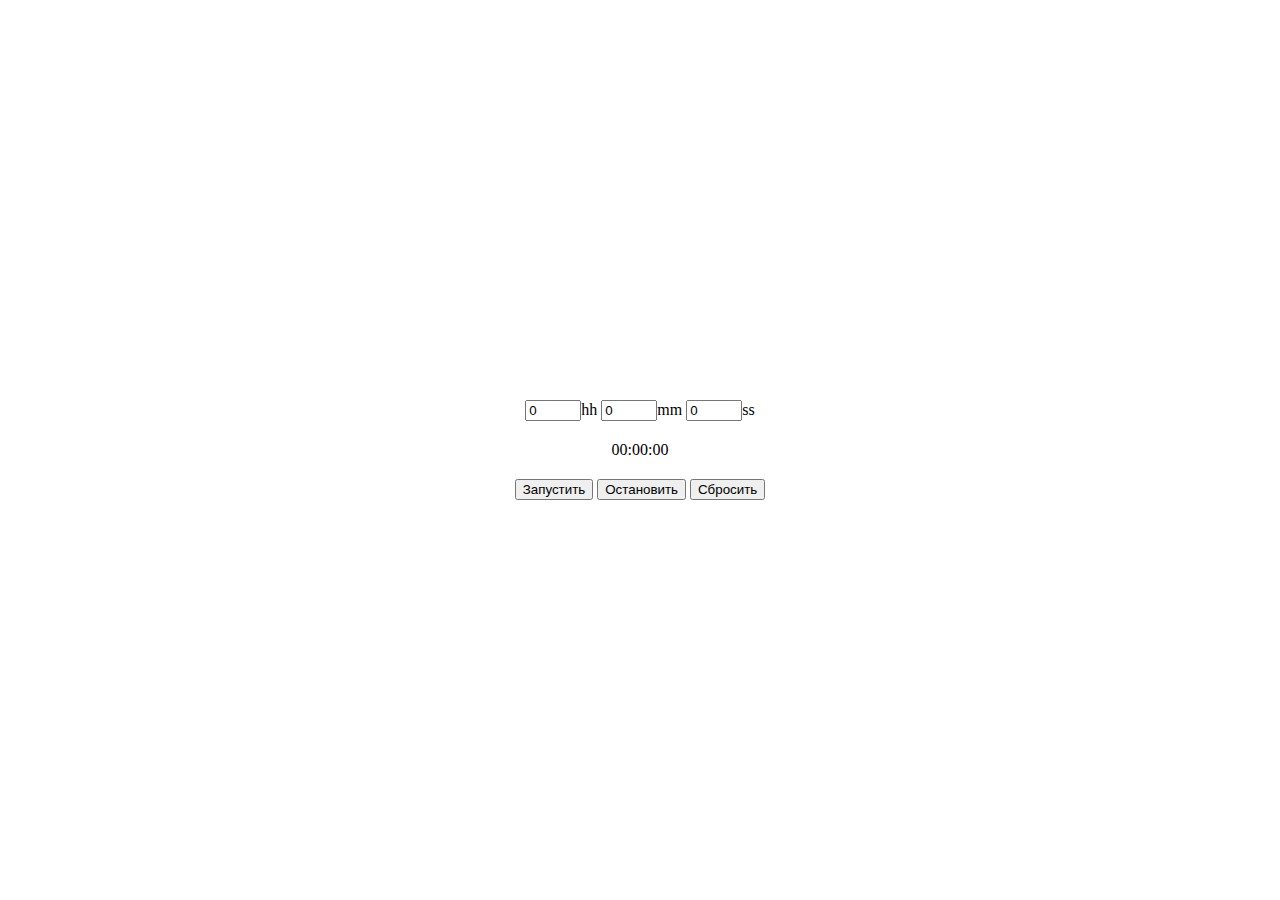
<file: 1 task/index.html>
<!DOCTYPE html>
<html lang="ru">
<head>
  <meta charset="UTF-8">
  <meta http-equiv="X-UA-Compatible" content="IE=edge">
  <meta name="viewport" content="width=device-width, initial-scale=1.0">
  <link rel="stylesheet" href="style.css">
  <title>Таймер</title>
</head>
<body>
  <main class="timer-wrap">
    <div class="inputs">
      <input id="hours" type="number" min="0" max="23" value="0"><span>hh</span>
      <input id="minutes" type="number" min="0" max="59" value="0"><span>mm</span>
      <input id="seconds" type="number" min="0" max="59" value="0"><span>ss</span>
    </div>
    <p class="timer" id="timer">00:00:00</p>
    <div class="buttons">
      <button id="play">Запустить</button>
      <button id="stop">Остановить</button>
      <button id="reset">Сбросить</button>
    </div>
  </main>
  <script src="index.js"></script>
</body>
</html>
</file>
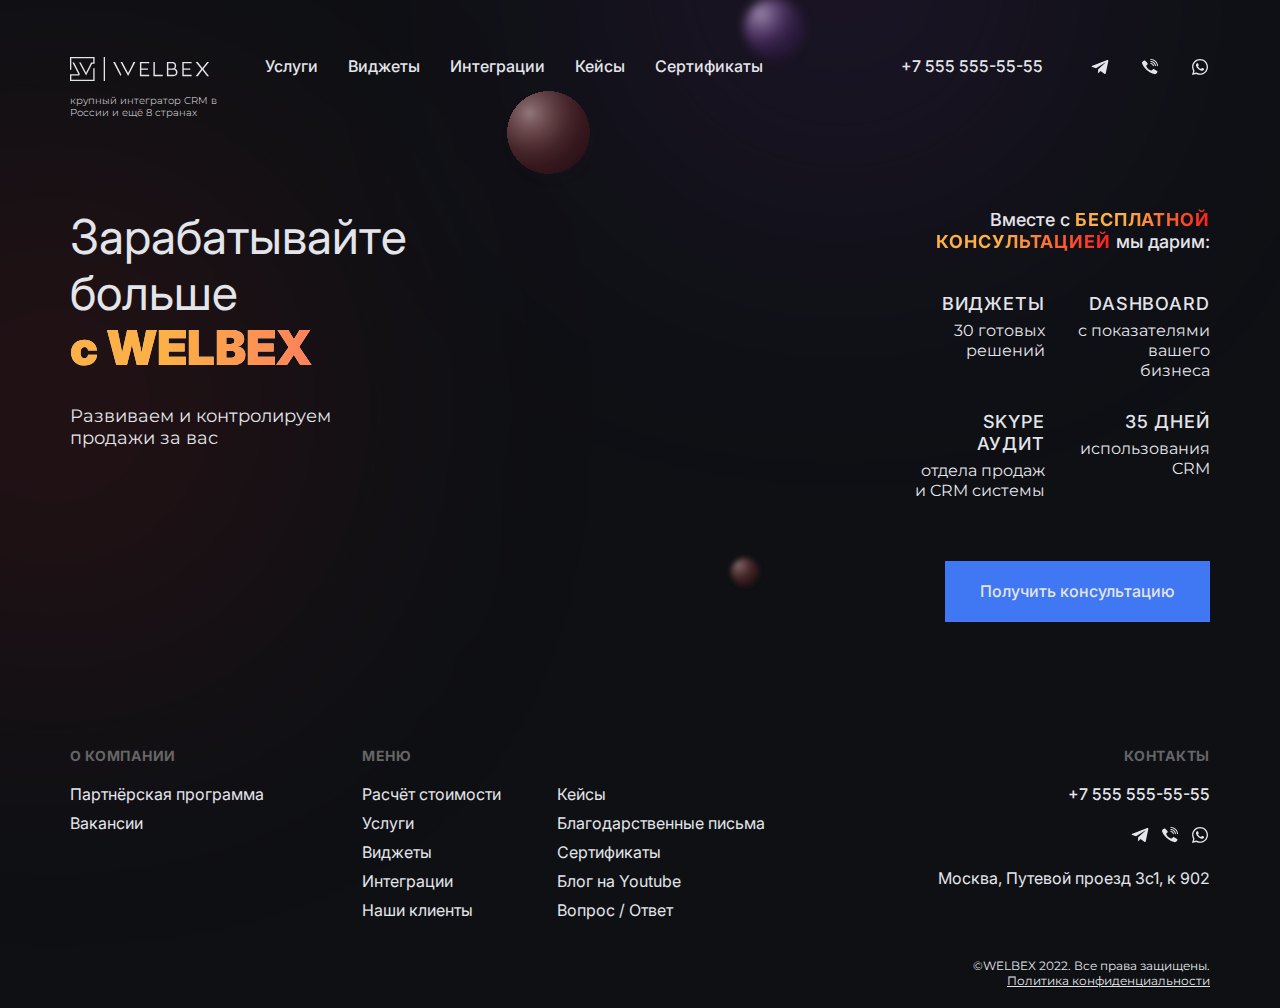
<file: 2 task/index.html>
<!DOCTYPE html>
<html lang="ru">
<head>
  <meta charset="UTF-8">
  <meta http-equiv="X-UA-Compatible" content="IE=edge">
  <meta name="viewport" content="width=device-width, initial-scale=1.0, maximum-scale=1">
  <link rel="stylesheet" href="index.css">
  <link rel="preconnect" href="https://fonts.googleapis.com">
  <link rel="preconnect" href="https://fonts.gstatic.com" crossorigin>
  <link href="https://fonts.googleapis.com/css2?family=Inter:wght@100;200;300;400;500;600;700;800;900&family=Montserrat:wght@300;400;500;600;700;800;900&display=swap" rel="stylesheet">
  <title>Welbex</title>
</head>
<body>
  <header class="header">
    <div class="container header-body">
      <div class="header-left">
        <a href="#" class="header-logo">
          <div class="header-logo__image">
            <svg width="140" height="24" viewBox="0 0 140 24" xmlns="http://www.w3.org/2000/svg">
              <g clip-path="url(#clip0_0_31)">
              <path fill-rule="evenodd" clip-rule="evenodd" d="M45.0018 5L51.2891 17.5571L50.4983 19.1196L43.1697 5H45.0018ZM65.3871 5L58.1163 19.1196L50.4598 5H52.2341L58.1163 16.051C58.412 15.4861 58.7463 14.8367 59.1191 14.1025C59.492 13.3682 59.8681 12.6121 60.2474 11.8339C60.6267 11.0557 61.0028 10.287 61.3756 9.52769C61.7484 8.76837 62.086 8.07494 62.3881 7.4474C62.6903 6.81986 62.9442 6.28646 63.1499 5.84718C63.3556 5.4079 63.4906 5.12551 63.5549 5H65.3871ZM79.2619 6.37431V5H69.9275V19.1384H79.2619V17.7642H71.3547V12.7752H77.9505V11.4009H71.3547V6.37431H79.2619ZM83.4167 19.1384V5H84.8438V17.7642H92.7511V19.1384H83.4167ZM96.9058 5V19.1384H103.829C103.932 19.1384 104.161 19.1039 104.514 19.0349C104.868 18.9658 105.25 18.8121 105.662 18.5737C105.855 18.4607 106.057 18.3132 106.269 18.1313C106.481 17.9492 106.671 17.7265 106.838 17.4629C107.005 17.1993 107.143 16.8887 107.253 16.5311C107.362 16.1733 107.417 15.756 107.417 15.2791C107.417 14.7394 107.346 14.2687 107.205 13.8671C107.063 13.4655 106.883 13.1204 106.665 12.8317C106.446 12.543 106.198 12.3108 105.922 12.1351C105.646 11.9594 105.366 11.8213 105.083 11.7209C105.366 11.4448 105.61 11.0652 105.816 10.582C106.022 10.0988 106.124 9.51828 106.124 8.84053C106.124 8.3385 106.07 7.90551 105.961 7.54153C105.851 7.17756 105.713 6.86379 105.546 6.60023C105.379 6.33666 105.192 6.11702 104.987 5.94131C104.781 5.7656 104.582 5.62126 104.389 5.50831C104.17 5.3828 103.961 5.28553 103.762 5.2165C103.563 5.14747 103.383 5.09727 103.222 5.06589C103.061 5.03451 102.929 5.01569 102.827 5.00941C102.724 5.00314 102.666 5 102.653 5H96.9058ZM103.791 17.7642C103.842 17.7642 103.984 17.7422 104.215 17.6982C104.447 17.6543 104.694 17.5508 104.958 17.3877C105.221 17.2244 105.456 16.9766 105.662 16.6439C105.867 16.3114 105.97 15.8564 105.97 15.2791C105.97 14.7017 105.867 14.2468 105.662 13.9142C105.456 13.5816 105.221 13.3306 104.958 13.1611C104.694 12.9917 104.443 12.885 104.206 12.8411C103.968 12.7972 103.823 12.7752 103.772 12.7752H98.333V17.7642H103.791ZM103.068 11.3256C102.843 11.3758 102.704 11.4009 102.653 11.4009H98.333V6.37431H102.653C102.679 6.37431 102.801 6.39313 103.019 6.43078C103.238 6.46844 103.476 6.56571 103.733 6.72259C103.99 6.87948 104.225 7.12422 104.437 7.45681C104.649 7.78941 104.755 8.25065 104.755 8.84053C104.755 9.41788 104.656 9.87597 104.456 10.2148C104.257 10.5537 104.032 10.811 103.781 10.9867C103.531 11.1624 103.293 11.2754 103.068 11.3256ZM121.639 5V6.37431H113.731V11.4009H120.327V12.7752H113.731V17.7642H121.639V19.1384H112.304V5H121.639ZM132.331 13.1141L137.153 19.1384H139.043L133.431 12.0598L139.043 5H137.153L132.331 11.0244L127.78 5H125.639L131.251 12.0598L125.639 19.1384H127.78L132.331 13.1141Z"/>
              </g>
              <g clip-path="url(#clip1_0_31)">
              <path fill-rule="evenodd" clip-rule="evenodd" d="M24.5946 0H0V12.7841H1.3208V1.28886H23.2738V5.52746H21.0842V5.53671H21.0684C21.0096 5.65146 20.8861 5.90965 20.698 6.31127C20.5098 6.7129 20.2776 7.20058 20.0012 7.77434C19.7249 8.34809 19.4162 8.98207 19.0752 9.67634C18.7342 10.3706 18.3901 11.0734 18.0433 11.7848C17.6964 12.4963 17.3524 13.1876 17.0114 13.859C16.6704 14.5302 16.3647 15.1241 16.0941 15.6404L10.7143 5.53671H9.09151L16.0941 18.446L22.1009 6.7853H24.5927V6.77176H24.5946V0ZM0 17.1961H0.00609518V17.1819H8.47042L2.42401 5.53671H4.0997L9.84995 17.0175L9.1268 18.446L9.1157 18.4247V18.4398H1.3208V22.7111H23.2738V11.1838H24.5946V24H0V17.1961ZM33.6949 24V0H35.0517V24H33.6949Z"/>
              </g>
              <defs>
              <clipPath id="clip0_0_31">
              <rect width="97" height="15" fill="white" transform="translate(43 5)"/>
              </clipPath>
              <clipPath id="clip1_0_31">
              <rect width="35" height="24" fill="white"/>
              </clipPath>
              </defs>
            </svg>            
          </div>
          <p class="header-logo__text">крупный интегратор CRM в Росcии и ещё 8 странах</p>
        </a>
        <ul class="header-menu">
          <li class="header-menu__item">
            <a href="#">Услуги</a>
          </li>
          <li class="header-menu__item">
            <a href="#">Виджеты</a>
          </li>
          <li class="header-menu__item">
            <a href="#">Интеграции</a>
          </li>
          <li class="header-menu__item">
            <a href="#">Кейсы</a>
          </li>
          <li class="header-menu__item">
            <a href="#">Сертификаты</a>
          </li>
        </ul>
      </div>
      <div class="header-contacts">
        <a href="tel:+75555555555" class="header-contacts__phone">+7 555 555-55-55</a>
        <div class="header-contacts__messengers">
          <a href="#" class="header-contacts__messengers__items">
            <svg width="20" height="20" viewBox="0 0 20 20" xmlns="http://www.w3.org/2000/svg">
              <path d="M17.2208 3.09753L2.44582 8.79503C1.43748 9.20003 1.44332 9.76253 2.26082 10.0134L6.05415 11.1967L14.8308 5.6592C15.2458 5.4067 15.625 5.54253 15.3133 5.8192L8.20248 12.2367H8.20082L8.20248 12.2375L7.94082 16.1475C8.32415 16.1475 8.49332 15.9717 8.70831 15.7642L10.5508 13.9725L14.3833 16.8034C15.09 17.1925 15.5975 16.9925 15.7733 16.1492L18.2892 4.29253C18.5466 3.26003 17.895 2.79253 17.2208 3.09753Z"/>
            </svg>
          </a>
          <a href="#" class="header-contacts__messengers__items">
            <svg width="20" height="19" viewBox="0 0 20 19" xmlns="http://www.w3.org/2000/svg">
              <path d="M10.7742 2C10.4891 2 10.2581 2.21952 10.2581 2.49032C10.2581 2.76112 10.4891 2.98065 10.7742 2.98065C14.1948 2.98065 16.9677 5.61494 16.9677 8.86452C16.9677 9.13531 17.1988 9.35484 17.4839 9.35484C17.7689 9.35484 18 9.13531 18 8.86452C18 5.07335 14.7649 2 10.7742 2Z"/>
              <path d="M4.1673 3.59966C4.45986 3.4568 4.97514 3.3844 5.27048 3.64579C5.63965 3.97253 6.20861 4.54529 6.59951 5.04502C6.9904 5.54475 7.53764 6.30588 7.61582 6.47502C7.694 6.64416 7.78086 7.24384 7.38997 7.60518C7.07726 7.89425 6.669 8.15104 6.50395 8.2433C6.35049 8.37143 6.09916 8.74764 6.32154 9.22738C6.59951 9.82706 7.19887 11.0033 8.23256 11.8798C9.26625 12.7562 10.3607 13.2175 11.047 13.3636C11.0906 13.3636 11.1467 13.3735 11.2116 13.385C11.4441 13.426 11.7906 13.4872 12.0894 13.1868C12.3951 12.8793 12.6742 12.5564 12.7756 12.4333C12.9348 12.2693 13.3975 11.9905 13.9743 12.1873C14.6953 12.4333 15.5205 12.9715 15.894 13.2252C16.1928 13.4282 16.8582 13.9095 17.1536 14.1247C17.3331 14.2554 17.6331 14.6445 17.3968 15.1549C17.1014 15.7931 15.8419 17.2 14.7127 17.2C14.2957 17.2 10.2652 16.116 6.70374 13.0561C4.42881 11.1015 2.47054 7.71025 2.13466 6.56728C2.00726 6.29563 1.8567 5.62625 2.27365 5.12191C2.6906 4.61756 3.15968 4.09169 4.1673 3.59966Z"/>
              <path d="M10.7742 5.92258C10.4891 5.92258 10.2581 6.14211 10.2581 6.4129C10.2581 6.6837 10.4891 6.90323 10.7742 6.90323C11.9144 6.90323 12.8387 7.78133 12.8387 8.86452C12.8387 9.13531 13.0698 9.35484 13.3548 9.35484C13.6399 9.35484 13.871 9.13531 13.871 8.86452C13.871 7.23973 12.4845 5.92258 10.7742 5.92258Z"/>
              <path d="M10.2581 4.45161C10.2581 4.18082 10.4891 3.96129 10.7742 3.96129C13.6247 3.96129 15.9355 6.15654 15.9355 8.86452C15.9355 9.13531 15.7044 9.35484 15.4194 9.35484C15.1343 9.35484 14.9032 9.13531 14.9032 8.86452C14.9032 6.69813 13.0546 4.94194 10.7742 4.94194C10.4891 4.94194 10.2581 4.72241 10.2581 4.45161Z"/>
            </svg>
          </a>
          <a href="#" class="header-contacts__messengers__items">
            <svg width="20" height="20" viewBox="0 0 20 20" xmlns="http://www.w3.org/2000/svg">
              <path fill-rule="evenodd" clip-rule="evenodd" d="M15.6687 4.32548C14.9307 3.58614 14.0527 2.99991 13.0854 2.60073C12.1181 2.20155 11.0808 1.99738 10.0337 2.00003C5.64281 2.00003 2.06833 5.55666 2.06656 9.92847C2.06656 11.3257 2.43305 12.6893 3.12967 13.8923L2 18L6.22318 16.8969C7.39135 17.5298 8.70011 17.8616 10.0302 17.8622H10.0337C14.4237 17.8622 17.9982 14.3056 18 9.93377C18.003 8.89203 17.7985 7.86002 17.3984 6.8974C16.9982 5.93478 16.4104 5.06063 15.6687 4.32548ZM10.0337 16.5242H10.031C8.84504 16.5243 7.68086 16.2067 6.66067 15.6048L6.41929 15.4617L3.91325 16.1161L4.58147 13.6847L4.4244 13.4356C3.76132 12.385 3.4103 11.1692 3.41187 9.92847C3.41364 6.29501 6.3838 3.33895 10.0364 3.33895C10.9062 3.33703 11.7679 3.50683 12.5714 3.83853C13.3749 4.17023 14.1043 4.65725 14.7174 5.27138C15.3339 5.88259 15.8224 6.60933 16.1549 7.4096C16.4875 8.20986 16.6573 9.06779 16.6547 9.93377C16.6529 13.5672 13.6827 16.5242 10.0337 16.5242ZM13.6659 11.588C13.4662 11.4882 12.4883 11.0095 12.3055 10.9433C12.1236 10.877 11.9913 10.8443 11.8582 11.0422C11.7251 11.24 11.3435 11.686 11.2273 11.8185C11.111 11.951 10.9948 11.9669 10.796 11.868C10.5972 11.7691 9.95561 11.5597 9.1951 10.885C8.6032 10.3595 8.20387 9.71121 8.08762 9.51249C7.97137 9.31377 8.0752 9.2069 8.17547 9.10799C8.2651 9.01967 8.37425 8.87659 8.47364 8.76089C8.57303 8.64519 8.60587 8.56305 8.67242 8.43057C8.73898 8.29809 8.70614 8.1824 8.65556 8.08348C8.60587 7.98368 8.20742 7.00863 8.04147 6.61207C7.88085 6.22788 7.71668 6.27911 7.59422 6.27381C7.46739 6.26865 7.34046 6.26629 7.21352 6.26674C7.11258 6.2693 7.01327 6.29259 6.9218 6.33515C6.83033 6.3777 6.74868 6.4386 6.68196 6.51404C6.49916 6.71276 5.98535 7.19145 5.98535 8.1665C5.98535 9.14155 6.69883 10.0839 6.79821 10.2164C6.8976 10.3489 8.2021 12.3493 10.1988 13.2078C10.6744 13.4118 11.0454 13.5337 11.3338 13.6255C11.8103 13.7766 12.2442 13.7545 12.5877 13.7041C12.9701 13.6476 13.7653 13.2254 13.9312 12.7626C14.0971 12.2999 14.0971 11.9033 14.0475 11.8203C13.9978 11.7373 13.8638 11.6869 13.6659 11.588Z"/>
            </svg>
          </a>
        </div>
      </div>
    </div>
    <nav class="container mobile-header">
      <ul class="mobile-menu">
        <li class="mobile-menu__item"><a href="#">Услуги</a></li>
        <li class="mobile-menu__item"><a href="#">Виджеты</a></li>
        <li class="mobile-menu__item"><a href="#">Интеграции</a></li>
        <li class="mobile-menu__item"><a href="#">Кейсы</a></li>
      </ul>
    </nav>
  </header>
  <main class="main">
    <div class="container main-body">
      <div class="main-left">
        <h1 class="main-left__title">
          Зарабатывайте больше 
          <p class="main-left__title__decor">с WELBEX</p>
        </h1>
        <p class="main-left__subtitle">Развиваем и контролируем продажи за вас</p>
      </div>
      <div class="main-right">
        <p class="main-right__title">Вместе с <span class="main-right__title__decor">бесплатной</span> <span class="main-right__title__decor">консультацией</span> мы дарим:</p>
        <div class="main-right-bonuses">
          <div class="main-right-bonuses__item">
            <h3 class="main-right-bonuses__item__title">Виджеты</h3>
            <p class="main-right-bonuses__item__text">30 готовых решений</p>
          </div>
          <div class="main-right-bonuses__item">
            <h3 class="main-right-bonuses__item__title">Dashboard</h3>
            <p class="main-right-bonuses__item__text">с показателями вашего бизнеса</p>
          </div>
          <div class="main-right-bonuses__item">
            <h3 class="main-right-bonuses__item__title">Skype аудит</h3>
            <p class="main-right-bonuses__item__text">отдела продаж и CRM системы</p>
          </div>
          <div class="main-right-bonuses__item">
            <h3 class="main-right-bonuses__item__title">35 дней</h3>
            <p class="main-right-bonuses__item__text">использования CRM</p>
          </div>
        </div>
        <button class="main-right__button">Получить консультацию</button>
        <div class="main-right-bonuses-mobile mobile">
          <div class="main-right-bonuses-mobile__item">
            <div class="main-right-bonuses-mobile__item__text">skype аудит</div>
            <div class="main-right-bonuses-mobile__item__text">dashboard</div>
          </div>
          <div class="main-right-bonuses-mobile__item">
            <div class="main-right-bonuses-mobile__item__text">30 виджетов</div>
            <div class="main-right-bonuses-mobile__item__text">месяц amocrm</div>
          </div>
        </div>
      </div>
    </div>
  </main>
  <footer class="footer">
    <div class="container footer-body">
      <div class="footer-left">
        <div class="footer-about">
          <div class="footer__title">О компании</div>
          <ul class="footer-links">
            <li class="footer-links__item"><a href="#">Партнёрская программа</a></li>
            <li class="footer-links__item"><a href="#">Вакансии</a></li>
          </ul>
        </div>
        <div class="footer-menu">
          <div class="footer__title">Меню</div>
          <ul class="footer-links">
            <li class="footer-links__item"><a href="#">Расчёт стоимости</a></li>
            <li class="footer-links__item"><a href="#">Услуги</a></li>
            <li class="footer-links__item"><a href="#">Виджеты</a></li>
            <li class="footer-links__item"><a href="#">Интеграции</a></li>
            <li class="footer-links__item"><a href="#">Наши клиенты</a></li>
            <li class="footer-links__item"><a href="#">Кейсы</a></li>
            <li class="footer-links__item"><a href="#">Благодарственные письма</a></li>
            <li class="footer-links__item"><a href="#">Сертификаты</a></li>
            <li class="footer-links__item"><a href="#">Блог на Youtube</a></li>
            <li class="footer-links__item"><a href="#">Вопрос / Ответ</a></li>
          </ul>
        </div>
      </div>
      <div class="footer-right">
        <div class="footer-contacts">
          <div class="footer__title">Контакты</div>
          <a href="tel:+75555555555" class="footer-contacts__phone">+7 555 555-55-55</a>
          <div class="footer-contacts__messengers">
            <a href="#" class="footer-contacts__messengers__items">
              <svg width="20" height="20" viewBox="0 0 20 20" xmlns="http://www.w3.org/2000/svg">
                <path d="M17.2208 3.09753L2.44582 8.79503C1.43748 9.20003 1.44332 9.76253 2.26082 10.0134L6.05415 11.1967L14.8308 5.6592C15.2458 5.4067 15.625 5.54253 15.3133 5.8192L8.20248 12.2367H8.20082L8.20248 12.2375L7.94082 16.1475C8.32415 16.1475 8.49332 15.9717 8.70831 15.7642L10.5508 13.9725L14.3833 16.8034C15.09 17.1925 15.5975 16.9925 15.7733 16.1492L18.2892 4.29253C18.5466 3.26003 17.895 2.79253 17.2208 3.09753Z"/>
              </svg>
            </a>
            <a href="#" class="footer-contacts__messengers__items">
              <svg width="20" height="19" viewBox="0 0 20 19" xmlns="http://www.w3.org/2000/svg">
                <path d="M10.7742 2C10.4891 2 10.2581 2.21952 10.2581 2.49032C10.2581 2.76112 10.4891 2.98065 10.7742 2.98065C14.1948 2.98065 16.9677 5.61494 16.9677 8.86452C16.9677 9.13531 17.1988 9.35484 17.4839 9.35484C17.7689 9.35484 18 9.13531 18 8.86452C18 5.07335 14.7649 2 10.7742 2Z"/>
                <path d="M4.1673 3.59966C4.45986 3.4568 4.97514 3.3844 5.27048 3.64579C5.63965 3.97253 6.20861 4.54529 6.59951 5.04502C6.9904 5.54475 7.53764 6.30588 7.61582 6.47502C7.694 6.64416 7.78086 7.24384 7.38997 7.60518C7.07726 7.89425 6.669 8.15104 6.50395 8.2433C6.35049 8.37143 6.09916 8.74764 6.32154 9.22738C6.59951 9.82706 7.19887 11.0033 8.23256 11.8798C9.26625 12.7562 10.3607 13.2175 11.047 13.3636C11.0906 13.3636 11.1467 13.3735 11.2116 13.385C11.4441 13.426 11.7906 13.4872 12.0894 13.1868C12.3951 12.8793 12.6742 12.5564 12.7756 12.4333C12.9348 12.2693 13.3975 11.9905 13.9743 12.1873C14.6953 12.4333 15.5205 12.9715 15.894 13.2252C16.1928 13.4282 16.8582 13.9095 17.1536 14.1247C17.3331 14.2554 17.6331 14.6445 17.3968 15.1549C17.1014 15.7931 15.8419 17.2 14.7127 17.2C14.2957 17.2 10.2652 16.116 6.70374 13.0561C4.42881 11.1015 2.47054 7.71025 2.13466 6.56728C2.00726 6.29563 1.8567 5.62625 2.27365 5.12191C2.6906 4.61756 3.15968 4.09169 4.1673 3.59966Z"/>
                <path d="M10.7742 5.92258C10.4891 5.92258 10.2581 6.14211 10.2581 6.4129C10.2581 6.6837 10.4891 6.90323 10.7742 6.90323C11.9144 6.90323 12.8387 7.78133 12.8387 8.86452C12.8387 9.13531 13.0698 9.35484 13.3548 9.35484C13.6399 9.35484 13.871 9.13531 13.871 8.86452C13.871 7.23973 12.4845 5.92258 10.7742 5.92258Z"/>
                <path d="M10.2581 4.45161C10.2581 4.18082 10.4891 3.96129 10.7742 3.96129C13.6247 3.96129 15.9355 6.15654 15.9355 8.86452C15.9355 9.13531 15.7044 9.35484 15.4194 9.35484C15.1343 9.35484 14.9032 9.13531 14.9032 8.86452C14.9032 6.69813 13.0546 4.94194 10.7742 4.94194C10.4891 4.94194 10.2581 4.72241 10.2581 4.45161Z"/>
              </svg>
            </a>
            <a href="#" class="footer-contacts__messengers__items">
              <svg width="20" height="20" viewBox="0 0 20 20" xmlns="http://www.w3.org/2000/svg">
                <path fill-rule="evenodd" clip-rule="evenodd" d="M15.6687 4.32548C14.9307 3.58614 14.0527 2.99991 13.0854 2.60073C12.1181 2.20155 11.0808 1.99738 10.0337 2.00003C5.64281 2.00003 2.06833 5.55666 2.06656 9.92847C2.06656 11.3257 2.43305 12.6893 3.12967 13.8923L2 18L6.22318 16.8969C7.39135 17.5298 8.70011 17.8616 10.0302 17.8622H10.0337C14.4237 17.8622 17.9982 14.3056 18 9.93377C18.003 8.89203 17.7985 7.86002 17.3984 6.8974C16.9982 5.93478 16.4104 5.06063 15.6687 4.32548ZM10.0337 16.5242H10.031C8.84504 16.5243 7.68086 16.2067 6.66067 15.6048L6.41929 15.4617L3.91325 16.1161L4.58147 13.6847L4.4244 13.4356C3.76132 12.385 3.4103 11.1692 3.41187 9.92847C3.41364 6.29501 6.3838 3.33895 10.0364 3.33895C10.9062 3.33703 11.7679 3.50683 12.5714 3.83853C13.3749 4.17023 14.1043 4.65725 14.7174 5.27138C15.3339 5.88259 15.8224 6.60933 16.1549 7.4096C16.4875 8.20986 16.6573 9.06779 16.6547 9.93377C16.6529 13.5672 13.6827 16.5242 10.0337 16.5242ZM13.6659 11.588C13.4662 11.4882 12.4883 11.0095 12.3055 10.9433C12.1236 10.877 11.9913 10.8443 11.8582 11.0422C11.7251 11.24 11.3435 11.686 11.2273 11.8185C11.111 11.951 10.9948 11.9669 10.796 11.868C10.5972 11.7691 9.95561 11.5597 9.1951 10.885C8.6032 10.3595 8.20387 9.71121 8.08762 9.51249C7.97137 9.31377 8.0752 9.2069 8.17547 9.10799C8.2651 9.01967 8.37425 8.87659 8.47364 8.76089C8.57303 8.64519 8.60587 8.56305 8.67242 8.43057C8.73898 8.29809 8.70614 8.1824 8.65556 8.08348C8.60587 7.98368 8.20742 7.00863 8.04147 6.61207C7.88085 6.22788 7.71668 6.27911 7.59422 6.27381C7.46739 6.26865 7.34046 6.26629 7.21352 6.26674C7.11258 6.2693 7.01327 6.29259 6.9218 6.33515C6.83033 6.3777 6.74868 6.4386 6.68196 6.51404C6.49916 6.71276 5.98535 7.19145 5.98535 8.1665C5.98535 9.14155 6.69883 10.0839 6.79821 10.2164C6.8976 10.3489 8.2021 12.3493 10.1988 13.2078C10.6744 13.4118 11.0454 13.5337 11.3338 13.6255C11.8103 13.7766 12.2442 13.7545 12.5877 13.7041C12.9701 13.6476 13.7653 13.2254 13.9312 12.7626C14.0971 12.2999 14.0971 11.9033 14.0475 11.8203C13.9978 11.7373 13.8638 11.6869 13.6659 11.588Z"/>
              </svg>
            </a>
          </div>
          <p class="footer__address">Москва, Путевой проезд 3с1, к 902</p>
          <p class="footer__copyright">©WELBEX 2022. Все права защищены.<a href="#" class="footer__privacy">Политика конфиденциальности</a></p>
        </div>
      </div>
    </div>
  </footer>
  <div class="bg-balls">
    <svg class="red-light bg-ball" width="601" height="954" viewBox="0 0 601 954" fill="none" xmlns="http://www.w3.org/2000/svg">
      <g opacity="0.5" filter="url(#filter0_f_0_10)">
      <circle cx="53.5" cy="406.5" r="155.5" fill="#961A1A"/>
      </g>
      <defs>
      <filter id="filter0_f_0_10" x="-494" y="-141" width="1095" height="1095" filterUnits="userSpaceOnUse" color-interpolation-filters="sRGB">
      <feFlood flood-opacity="0" result="BackgroundImageFix"/>
      <feBlend mode="normal" in="SourceGraphic" in2="BackgroundImageFix" result="shape"/>
      <feGaussianBlur stdDeviation="196" result="effect1_foregroundBlur_0_10"/>
      </filter>
      </defs>
    </svg>
    <svg class="purple-light bg-ball" width="1043" height="497" viewBox="0 0 1043 497" fill="none" xmlns="http://www.w3.org/2000/svg">
      <g opacity="0.5" filter="url(#filter0_f_0_11)">
      <circle cx="521.5" cy="-24.5" r="129.5" fill="#833AB4"/>
      </g>
      <defs>
      <filter id="filter0_f_0_11" x="0" y="-546" width="1043" height="1043" filterUnits="userSpaceOnUse" color-interpolation-filters="sRGB">
      <feFlood flood-opacity="0" result="BackgroundImageFix"/>
      <feBlend mode="normal" in="SourceGraphic" in2="BackgroundImageFix" result="shape"/>
      <feGaussianBlur stdDeviation="196" result="effect1_foregroundBlur_0_11"/>
      </filter>
      </defs>
    </svg>
    <svg class="purple-ball bg-ball" width="94" height="81" viewBox="0 0 94 81" fill="none" xmlns="http://www.w3.org/2000/svg">
      <g filter="url(#filter0_bdf_0_14)">
      <circle cx="44" cy="28" r="30" fill="url(#paint0_radial_0_14)" fill-opacity="0.8" shape-rendering="crispEdges"/>
      </g>
      <defs>
      <filter id="filter0_bdf_0_14" x="0" y="-13" width="94" height="94" filterUnits="userSpaceOnUse" color-interpolation-filters="sRGB">
      <feFlood flood-opacity="0" result="BackgroundImageFix"/>
      <feGaussianBlur in="BackgroundImageFix" stdDeviation="2"/>
      <feComposite in2="SourceAlpha" operator="in" result="effect1_backgroundBlur_0_14"/>
      <feColorMatrix in="SourceAlpha" type="matrix" values="0 0 0 0 0 0 0 0 0 0 0 0 0 0 0 0 0 0 127 0" result="hardAlpha"/>
      <feMorphology radius="10" operator="erode" in="SourceAlpha" result="effect2_dropShadow_0_14"/>
      <feOffset dx="3" dy="6"/>
      <feGaussianBlur stdDeviation="13.5"/>
      <feComposite in2="hardAlpha" operator="out"/>
      <feColorMatrix type="matrix" values="0 0 0 0 0.694118 0 0 0 0 0.462745 0 0 0 0 0.85098 0 0 0 0.25 0"/>
      <feBlend mode="normal" in2="effect1_backgroundBlur_0_14" result="effect2_dropShadow_0_14"/>
      <feBlend mode="normal" in="SourceGraphic" in2="effect2_dropShadow_0_14" result="shape"/>
      <feGaussianBlur stdDeviation="5" result="effect3_foregroundBlur_0_14"/>
      </filter>
      <radialGradient id="paint0_radial_0_14" cx="0" cy="0" r="1" gradientUnits="userSpaceOnUse" gradientTransform="translate(30.35 13.9) rotate(51.0412) scale(49.3828)">
      <stop stop-color="#ECD0FF" stop-opacity="0.8"/>
      <stop offset="0.596678" stop-color="#A15DCF" stop-opacity="0.3"/>
      <stop offset="0.785899" stop-color="#7631A4" stop-opacity="0.26"/>
      <stop offset="1" stop-color="#561880" stop-opacity="0.29"/>
      </radialGradient>
      </defs>
    </svg>
    <svg class="red-ball bg-ball" width="117" height="117" viewBox="0 0 117 117" fill="none" xmlns="http://www.w3.org/2000/svg">
      <g filter="url(#filter0_bd_0_13)">
      <circle cx="55.5" cy="52.5" r="41.5" fill="url(#paint0_radial_0_13)" fill-opacity="0.8" shape-rendering="crispEdges"/>
      </g>
      <defs>
      <filter id="filter0_bd_0_13" x="0" y="0" width="117" height="117" filterUnits="userSpaceOnUse" color-interpolation-filters="sRGB">
      <feFlood flood-opacity="0" result="BackgroundImageFix"/>
      <feGaussianBlur in="BackgroundImageFix" stdDeviation="2"/>
      <feComposite in2="SourceAlpha" operator="in" result="effect1_backgroundBlur_0_13"/>
      <feColorMatrix in="SourceAlpha" type="matrix" values="0 0 0 0 0 0 0 0 0 0 0 0 0 0 0 0 0 0 127 0" result="hardAlpha"/>
      <feMorphology radius="10" operator="erode" in="SourceAlpha" result="effect2_dropShadow_0_13"/>
      <feOffset dx="3" dy="6"/>
      <feGaussianBlur stdDeviation="13.5"/>
      <feComposite in2="hardAlpha" operator="out"/>
      <feColorMatrix type="matrix" values="0 0 0 0 0.87451 0 0 0 0 0.490196 0 0 0 0 0.490196 0 0 0 0.25 0"/>
      <feBlend mode="normal" in2="effect1_backgroundBlur_0_13" result="effect2_dropShadow_0_13"/>
      <feBlend mode="normal" in="SourceGraphic" in2="effect2_dropShadow_0_13" result="shape"/>
      </filter>
      <radialGradient id="paint0_radial_0_13" cx="0" cy="0" r="1" gradientUnits="userSpaceOnUse" gradientTransform="translate(36.6175 32.995) rotate(51.0412) scale(68.3129)">
      <stop stop-color="#FFD0D0" stop-opacity="0.67"/>
      <stop offset="0.596678" stop-color="#D45D5D" stop-opacity="0.33"/>
      <stop offset="0.785899" stop-color="#A73131" stop-opacity="0.31"/>
      <stop offset="1" stop-color="#821919" stop-opacity="0.31"/>
      </radialGradient>
      </defs>
    </svg>
    <svg class="red-ball-s bg-ball" width="62" height="62" viewBox="0 0 62 62" fill="none" xmlns="http://www.w3.org/2000/svg">
      <g filter="url(#filter0_bdf_0_12)">
      <circle cx="28" cy="25" r="14" fill="url(#paint0_radial_0_12)" fill-opacity="0.8" shape-rendering="crispEdges"/>
      </g>
      <defs>
      <filter id="filter0_bdf_0_12" x="0" y="0" width="62" height="62" filterUnits="userSpaceOnUse" color-interpolation-filters="sRGB">
      <feFlood flood-opacity="0" result="BackgroundImageFix"/>
      <feGaussianBlur in="BackgroundImageFix" stdDeviation="2"/>
      <feComposite in2="SourceAlpha" operator="in" result="effect1_backgroundBlur_0_12"/>
      <feColorMatrix in="SourceAlpha" type="matrix" values="0 0 0 0 0 0 0 0 0 0 0 0 0 0 0 0 0 0 127 0" result="hardAlpha"/>
      <feMorphology radius="10" operator="erode" in="SourceAlpha" result="effect2_dropShadow_0_12"/>
      <feOffset dx="3" dy="6"/>
      <feGaussianBlur stdDeviation="13.5"/>
      <feComposite in2="hardAlpha" operator="out"/>
      <feColorMatrix type="matrix" values="0 0 0 0 0.87451 0 0 0 0 0.490196 0 0 0 0 0.490196 0 0 0 0.25 0"/>
      <feBlend mode="normal" in2="effect1_backgroundBlur_0_12" result="effect2_dropShadow_0_12"/>
      <feBlend mode="normal" in="SourceGraphic" in2="effect2_dropShadow_0_12" result="shape"/>
      <feGaussianBlur stdDeviation="2.5" result="effect3_foregroundBlur_0_12"/>
      </filter>
      <radialGradient id="paint0_radial_0_12" cx="0" cy="0" r="1" gradientUnits="userSpaceOnUse" gradientTransform="translate(21.63 18.42) rotate(51.0412) scale(23.0453)">
      <stop stop-color="#FFD0D0" stop-opacity="0.6"/>
      <stop offset="0.596678" stop-color="#D45D5D" stop-opacity="0.31"/>
      <stop offset="0.785899" stop-color="#A73131" stop-opacity="0.33"/>
      <stop offset="1" stop-color="#821919" stop-opacity="0.29"/>
      </radialGradient>
      </defs>
    </svg>            
  </div>
</body>
</html>
</file>
<file: 1 task/style.css>
* {
  box-sizing: border-box;
}

body, p {
  margin: 0;
  padding: 0;
}

.timer-wrap {
  display: flex;
  flex-direction: column;
  gap: 20px;
  justify-content: center;
  align-items: center;
  width: 100vw;
  height: 100vh;
}
</file>
<file: 2 task/index.css>
/*! normalize.css v8.0.1 | MIT License | github.com/necolas/normalize.css */
/* Document
   ========================================================================== */
/**
 * 1. Correct the line height in all browsers.
 * 2. Prevent adjustments of font size after orientation changes in iOS.
 */
 html {
  line-height: 1.15;
  /* 1 */
  -webkit-text-size-adjust: 100%;
  /* 2 */
}

/* Sections
   ========================================================================== */
/**
 * Remove the margin in all browsers.
 */
body {
  margin: 0;
}

/**
 * Render the `main` element consistently in IE.
 */
main {
  display: block;
}

/**
 * Correct the font size and margin on `h1` elements within `section` and
 * `article` contexts in Chrome, Firefox, and Safari.
 */
h1 {
  font-size: 2em;
  margin: 0.67em 0;
}

/* Grouping content
   ========================================================================== */
/**
 * 1. Add the correct box sizing in Firefox.
 * 2. Show the overflow in Edge and IE.
 */
hr {
  -webkit-box-sizing: content-box;
          box-sizing: content-box;
  /* 1 */
  height: 0;
  /* 1 */
  overflow: visible;
  /* 2 */
}

/**
 * 1. Correct the inheritance and scaling of font size in all browsers.
 * 2. Correct the odd `em` font sizing in all browsers.
 */
pre {
  font-family: monospace, monospace;
  /* 1 */
  font-size: 1em;
  /* 2 */
}

/* Text-level semantics
   ========================================================================== */
/**
 * Remove the gray background on active links in IE 10.
 */
a {
  background-color: transparent;
}

/**
 * 1. Remove the bottom border in Chrome 57-
 * 2. Add the correct text decoration in Chrome, Edge, IE, Opera, and Safari.
 */
abbr[title] {
  border-bottom: none;
  /* 1 */
  text-decoration: underline;
  /* 2 */
  -webkit-text-decoration: underline dotted;
          text-decoration: underline dotted;
  /* 2 */
}

/**
 * Add the correct font weight in Chrome, Edge, and Safari.
 */
b,
strong {
  font-weight: bolder;
}

/**
 * 1. Correct the inheritance and scaling of font size in all browsers.
 * 2. Correct the odd `em` font sizing in all browsers.
 */
code,
kbd,
samp {
  font-family: monospace, monospace;
  /* 1 */
  font-size: 1em;
  /* 2 */
}

/**
 * Add the correct font size in all browsers.
 */
small {
  font-size: 80%;
}

/**
 * Prevent `sub` and `sup` elements from affecting the line height in
 * all browsers.
 */
sub,
sup {
  font-size: 75%;
  line-height: 0;
  position: relative;
  vertical-align: baseline;
}

sub {
  bottom: -0.25em;
}

sup {
  top: -0.5em;
}

/* Embedded content
   ========================================================================== */
/**
 * Remove the border on images inside links in IE 10.
 */
img {
  border-style: none;
}

/* Forms
   ========================================================================== */
/**
 * 1. Change the font styles in all browsers.
 * 2. Remove the margin in Firefox and Safari.
 */
button,
input,
optgroup,
select,
textarea {
  font-family: inherit;
  /* 1 */
  font-size: 100%;
  /* 1 */
  line-height: 1.15;
  /* 1 */
  margin: 0;
  /* 2 */
}

/**
 * Show the overflow in IE.
 * 1. Show the overflow in Edge.
 */
button,
input {
  /* 1 */
  overflow: visible;
}

/**
 * Remove the inheritance of text transform in Edge, Firefox, and IE.
 * 1. Remove the inheritance of text transform in Firefox.
 */
button,
select {
  /* 1 */
  text-transform: none;
}

/**
 * Correct the inability to style clickable types in iOS and Safari.
 */
button,
[type="button"],
[type="reset"],
[type="submit"] {
  -webkit-appearance: button;
}

/**
 * Remove the inner border and padding in Firefox.
 */
button::-moz-focus-inner,
[type="button"]::-moz-focus-inner,
[type="reset"]::-moz-focus-inner,
[type="submit"]::-moz-focus-inner {
  border-style: none;
  padding: 0;
}

/**
 * Restore the focus styles unset by the previous rule.
 */
button:-moz-focusring,
[type="button"]:-moz-focusring,
[type="reset"]:-moz-focusring,
[type="submit"]:-moz-focusring {
  outline: 1px dotted ButtonText;
}

/**
 * Correct the padding in Firefox.
 */
fieldset {
  padding: 0.35em 0.75em 0.625em;
}

/**
 * 1. Correct the text wrapping in Edge and IE.
 * 2. Correct the color inheritance from `fieldset` elements in IE.
 * 3. Remove the padding so developers are not caught out when they zero out
 *    `fieldset` elements in all browsers.
 */
legend {
  -webkit-box-sizing: border-box;
          box-sizing: border-box;
  /* 1 */
  color: inherit;
  /* 2 */
  display: table;
  /* 1 */
  max-width: 100%;
  /* 1 */
  padding: 0;
  /* 3 */
  white-space: normal;
  /* 1 */
}

/**
 * Add the correct vertical alignment in Chrome, Firefox, and Opera.
 */
progress {
  vertical-align: baseline;
}

/**
 * Remove the default vertical scrollbar in IE 10+.
 */
textarea {
  overflow: auto;
}

/**
 * 1. Add the correct box sizing in IE 10.
 * 2. Remove the padding in IE 10.
 */
[type="checkbox"],
[type="radio"] {
  -webkit-box-sizing: border-box;
          box-sizing: border-box;
  /* 1 */
  padding: 0;
  /* 2 */
}

/**
 * Correct the cursor style of increment and decrement buttons in Chrome.
 */
[type="number"]::-webkit-inner-spin-button,
[type="number"]::-webkit-outer-spin-button {
  height: auto;
}

/**
 * 1. Correct the odd appearance in Chrome and Safari.
 * 2. Correct the outline style in Safari.
 */
[type="search"] {
  -webkit-appearance: textfield;
  /* 1 */
  outline-offset: -2px;
  /* 2 */
}

/**
 * Remove the inner padding in Chrome and Safari on macOS.
 */
[type="search"]::-webkit-search-decoration {
  -webkit-appearance: none;
}

/**
 * 1. Correct the inability to style clickable types in iOS and Safari.
 * 2. Change font properties to `inherit` in Safari.
 */
::-webkit-file-upload-button {
  -webkit-appearance: button;
  /* 1 */
  font: inherit;
  /* 2 */
}

/* Interactive
   ========================================================================== */
/*
 * Add the correct display in Edge, IE 10+, and Firefox.
 */
details {
  display: block;
}

/*
 * Add the correct display in all browsers.
 */
summary {
  display: list-item;
}

/* Misc
   ========================================================================== */
/**
 * Add the correct display in IE 10+.
 */
template {
  display: none;
}

/**
 * Add the correct display in IE 10.
 */
[hidden] {
  display: none;
}

* {
  -webkit-box-sizing: border-box;
          box-sizing: border-box;
}

img {
  max-width: 100%;
}

body {
  background-color: #0E1014;
  color: #E4E5EA;
  position: relative;
  padding-top: 46px;
}

.container {
  max-width: 1140px;
  margin: auto;
}

p, h1, h2, h3, h4, h5, h6, ul {
  margin: 0;
  padding: 0;
}

li {
  list-style: none;
}

a {
  text-decoration: none;
  -webkit-transition: opacity 0.35s;
  transition: opacity 0.35s;
}

a:hover {
  opacity: 0.5;
}

.bg-ball {
  position: absolute;
  z-index: -1;
}

.red-light {
  top: 0;
  left: 0;
}

.purple-light {
  top: 0;
  left: 25%;
}

.purple-ball {
  top: 0;
  left: 57%;
}

.red-ball {
  top: 80px;
  left: 38.5%;
}

.red-ball-s {
  top: 547px;
  left: 56%;
}

@media screen and (max-width: 460px) {
  .header {
    padding-top: 0;
  }
  body {
    padding-top: 0;
  }
  .container {
    width: 100%;
    padding: 0 16px;
  }
  .bg-ball {
    display: none;
  }
}

.header {
  padding-top: 11px;
  margin-bottom: 90px;
}

.header-body {
  display: -webkit-box;
  display: -ms-flexbox;
  display: flex;
  -webkit-box-pack: justify;
      -ms-flex-pack: justify;
          justify-content: space-between;
}

.header-left {
  display: -webkit-box;
  display: -ms-flexbox;
  display: flex;
}

.header-logo {
  max-width: 165px;
}

.header-logo__image {
  margin-bottom: 10px;
  fill: #E4E5EA;
}

.header-logo__text {
  color: #E4E5EA;
  font-family: 'Montserrat', sans-serif;
  font-weight: 300;
  font-size: 10px;
  line-height: 12px;
}

.header-menu {
  display: -webkit-box;
  display: -ms-flexbox;
  display: flex;
  gap: 30px;
  margin-left: 30px;
  font-family: 'Inter', sans-serif;
}

.header-menu__item {
  font-size: 16px;
  line-height: 19px;
  font-weight: 500;
}

.header-menu__item a {
  color: #E4E5EA;
}

.header-contacts {
  display: -webkit-box;
  display: -ms-flexbox;
  display: flex;
  gap: 47px;
}

.header-contacts__phone {
  color: #E4E5EA;
  font-family: 'Inter', sans-serif;
  font-weight: 500;
  font-size: 16px;
}

.header-contacts__messengers {
  display: -webkit-box;
  display: -ms-flexbox;
  display: flex;
  gap: 30px;
}

.header-contacts__messengers__items svg {
  fill: #E4E5EA;
}

.mobile-header {
  display: none;
  z-index: 1;
  max-width: 100%;
}

.mobile-menu {
  display: -webkit-box;
  display: -ms-flexbox;
  display: flex;
  -webkit-box-pack: justify;
      -ms-flex-pack: justify;
          justify-content: space-between;
}

.mobile-menu__item {
  font-family: 'Inter', sans-serif;
  font-size: 12px;
  font-weight: 500;
  line-height: 15px;
  text-transform: uppercase;
}

.mobile-menu__item a {
  color: #E4E5EA;
}

@media screen and (max-width: 460px) {
  .header {
    padding-top: 0 !important;
    position: fixed;
    width: 100%;
    top: 0;
    left: 0;
    z-index: 10;
  }
  .header-body {
    display: none;
  }
  .mobile-header {
    padding: 20px 16px;
    display: block;
    background-color: #0E1014;
  }
}

.main {
  margin-bottom: 70px;
}

.main-body {
  display: -webkit-box;
  display: -ms-flexbox;
  display: flex;
  -webkit-box-pack: justify;
      -ms-flex-pack: justify;
          justify-content: space-between;
}

.main-left {
  max-width: 360px;
}

.main-left__title {
  margin-bottom: 30px;
  font-size: 48px;
  font-family: 'Inter', sans-serif;
  font-weight: 400;
}

.main-left__title__decor {
  background: linear-gradient(92deg, #FCB045 27.14%, #FF3F78 121.36%), #E4E5EA;
  -webkit-background-clip: text;
  -webkit-text-fill-color: transparent;
  background-clip: text;
  text-fill-color: transparent;
  font-weight: 900;
}

.main-left__subtitle {
  font-family: 'Montserrat', sans-serif;
  font-size: 18px;
  line-height: 22px;
  font-weight: 400;
  max-width: 275px;
}

.main-right {
  text-align: right;
  display: -webkit-box;
  display: -ms-flexbox;
  display: flex;
  -webkit-box-orient: vertical;
  -webkit-box-direction: normal;
      -ms-flex-direction: column;
          flex-direction: column;
  -webkit-box-align: end;
      -ms-flex-align: end;
          align-items: flex-end;
}

.main-right__title {
  font-size: 18px;
  line-height: 22px;
  font-family: 'Inter', sans-serif;
  font-weight: 500;
  max-width: 290px;
  margin-bottom: 40px;
}

.main-right__title__decor {
  text-transform: uppercase;
  letter-spacing: 0.05em;
  font-weight: 700;
  background: -webkit-gradient(linear, left top, right top, color-stop(36.99%, #FCB045), to(#FD1D1D));
  background: linear-gradient(90deg, #FCB045 36.99%, #FD1D1D 100%);
  -webkit-background-clip: text;
  -webkit-text-fill-color: transparent;
  background-clip: text;
  text-fill-color: transparent;
}

.main-right-bonuses {
  max-width: 362px;
  display: -webkit-box;
  display: -ms-flexbox;
  display: flex;
  -ms-flex-wrap: wrap;
      flex-wrap: wrap;
  -webkit-box-pack: end;
      -ms-flex-pack: end;
          justify-content: end;
  gap: 30px;
  margin-bottom: 60px;
}

.main-right-bonuses__item {
  max-width: 135px;
}

.main-right-bonuses__item__title {
  font-family: 'Inter', sans-serif;
  font-size: 18px;
  line-height: 22px;
  letter-spacing: 0.05em;
  font-weight: 500;
  text-transform: uppercase;
  margin-bottom: 6px;
}

.main-right-bonuses__item__text {
  font-family: 'Montserrat', sans-serif;
  font-size: 16px;
  line-height: 20px;
}

.main-right-bonuses-mobile {
  display: none;
  text-align: left;
  gap: 10px;
}

.main-right-bonuses-mobile__item {
  display: -webkit-box;
  display: -ms-flexbox;
  display: flex;
  -webkit-box-orient: vertical;
  -webkit-box-direction: normal;
      -ms-flex-direction: column;
          flex-direction: column;
  gap: 14px;
}

.main-right-bonuses-mobile__item__text {
  font-size: 13px;
  line-height: 16px;
  font-family: 'Montserrat', sans-serif;
  letter-spacing: 0.05em;
  text-transform: uppercase;
  padding-left: 15px;
  position: relative;
}

.main-right-bonuses-mobile__item__text::before {
  content: '';
  position: absolute;
  line-height: 16px;
  top: 0;
  bottom: 0;
  left: 0;
  margin: auto;
  width: 10px;
  height: 1px;
  background: -webkit-gradient(linear, left top, right top, color-stop(30%, #FCB045), to(#FD1D1D));
  background: linear-gradient(90deg, #FCB045 30%, #FD1D1D);
}

.main-right__button {
  background-color: #4077F3;
  border: none;
  font-family: 'Inter', sans-serif;
  font-weight: 500;
  color: #E4E5EA;
  font-size: 16px;
  line-height: 19px;
  padding: 21px 35px;
  cursor: pointer;
  -webkit-transition: 0.35s;
  transition: 0.35s;
}

.main-right__button:hover {
  background-color: #E4E5EA;
  color: #4077F3;
}

@media screen and (max-width: 460px) {
  .main {
    margin-top: 55px;
    margin-bottom: 0;
    padding: 40px 0 60px;
    background-image: url("./img/bg.png");
    background-size: cover;
    background-position: center;
  }
  .main-body {
    -webkit-box-orient: vertical;
    -webkit-box-direction: normal;
        -ms-flex-direction: column;
            flex-direction: column;
    gap: 45px;
  }
  .main-left__title {
    font-size: 36px;
    line-height: 44px;
    margin-bottom: 15px;
  }
  .main-right {
    -webkit-box-align: start;
        -ms-flex-align: start;
            align-items: flex-start;
  }
  .main-right__title {
    text-align: left;
    font-size: 18px;
    line-height: 22px;
  }
  .main-right__title__decor {
    text-transform: lowercase;
    background: -webkit-gradient(linear, left top, right top, color-stop(36.99%, #FCB045), to(#FD1D1D));
    background: linear-gradient(90deg, #FCB045 36.99%, #FD1D1D 100%);
    -webkit-background-clip: text;
    -webkit-text-fill-color: transparent;
    background-clip: text;
    text-fill-color: transparent;
  }
  .main-right-bonuses {
    display: none;
  }
  .main-right-bonuses-mobile {
    display: -webkit-box;
    display: -ms-flexbox;
    display: flex;
  }
  .main-right__button {
    display: none;
  }
}

.footer {
  padding: 55px 0 20px;
}

.footer-left {
  display: -webkit-box;
  display: -ms-flexbox;
  display: flex;
}

.footer-about {
  min-width: 262px;
  margin-right: 30px;
}

.footer-body {
  display: -webkit-box;
  display: -ms-flexbox;
  display: flex;
  -webkit-box-pack: justify;
      -ms-flex-pack: justify;
          justify-content: space-between;
}

.footer__title {
  font-size: 14px;
  line-height: 18px;
  letter-spacing: 0.05em;
  text-transform: uppercase;
  color: #656566;
  font-family: 'Inter', sans-serif;
  font-weight: 700;
  margin-bottom: 20px;
}

.footer-links {
  display: -webkit-box;
  display: -ms-flexbox;
  display: flex;
  -webkit-box-orient: vertical;
  -webkit-box-direction: normal;
      -ms-flex-direction: column;
          flex-direction: column;
  row-gap: 10px;
  -webkit-column-gap: 30px;
          column-gap: 30px;
  -ms-flex-wrap: wrap;
      flex-wrap: wrap;
  max-height: 140px;
}

.footer-links__item {
  font-size: 16px;
  line-height: 19px;
  min-width: 165px;
  font-family: 'Inter', sans-serif;
}

.footer-links__item a {
  color: #E4E5EA;
}

.footer-right {
  text-align: right;
}

.footer-contacts__phone {
  color: #E4E5EA;
  font-family: 'Inter', sans-serif;
  font-weight: 500;
  font-size: 16px;
}

.footer-contacts__messengers {
  display: -webkit-box;
  display: -ms-flexbox;
  display: flex;
  -webkit-box-pack: end;
      -ms-flex-pack: end;
          justify-content: flex-end;
  gap: 10px;
  margin: 20px 0;
}

.footer-contacts__messengers__items svg {
  fill: #E4E5EA;
}

.footer__address {
  font-size: 16px;
  line-height: 19px;
  font-family: 'Inter', sans-serif;
  margin-bottom: 70px;
}

.footer__copyright {
  font-family: 'Montserrat', sans-serif;
  font-size: 12px;
  line-height: 15px;
}

.footer__privacy {
  display: block;
  text-decoration: underline;
  color: #E4E5EA;
}

@media screen and (max-width: 460px) {
  .footer {
    padding: 40px 0 60px;
  }
  .footer-body {
    -webkit-box-orient: vertical;
    -webkit-box-direction: normal;
        -ms-flex-direction: column;
            flex-direction: column;
    gap: 30px;
  }
  .footer-left {
    -webkit-box-orient: vertical;
    -webkit-box-direction: normal;
        -ms-flex-direction: column;
            flex-direction: column;
    gap: 30px;
  }
  .footer__title {
    font-size: 12px;
    line-height: 15px;
  }
  .footer-links {
    max-height: 150px;
    -webkit-column-gap: 20px;
            column-gap: 20px;
  }
  .footer-links__item {
    font-size: 14px;
    line-height: 17px;
    max-width: 125px;
    min-width: 0;
  }
  .footer-right {
    text-align: left;
  }
  .footer-contacts__messengers {
    -webkit-box-pack: start;
        -ms-flex-pack: start;
            justify-content: flex-start;
    margin: 8px auto 10px;
  }
  .footer__address {
    font-size: 14px;
    line-height: 17px;
    margin-bottom: 50px;
  }
}
/*# sourceMappingURL=style.css.map */
</file>
